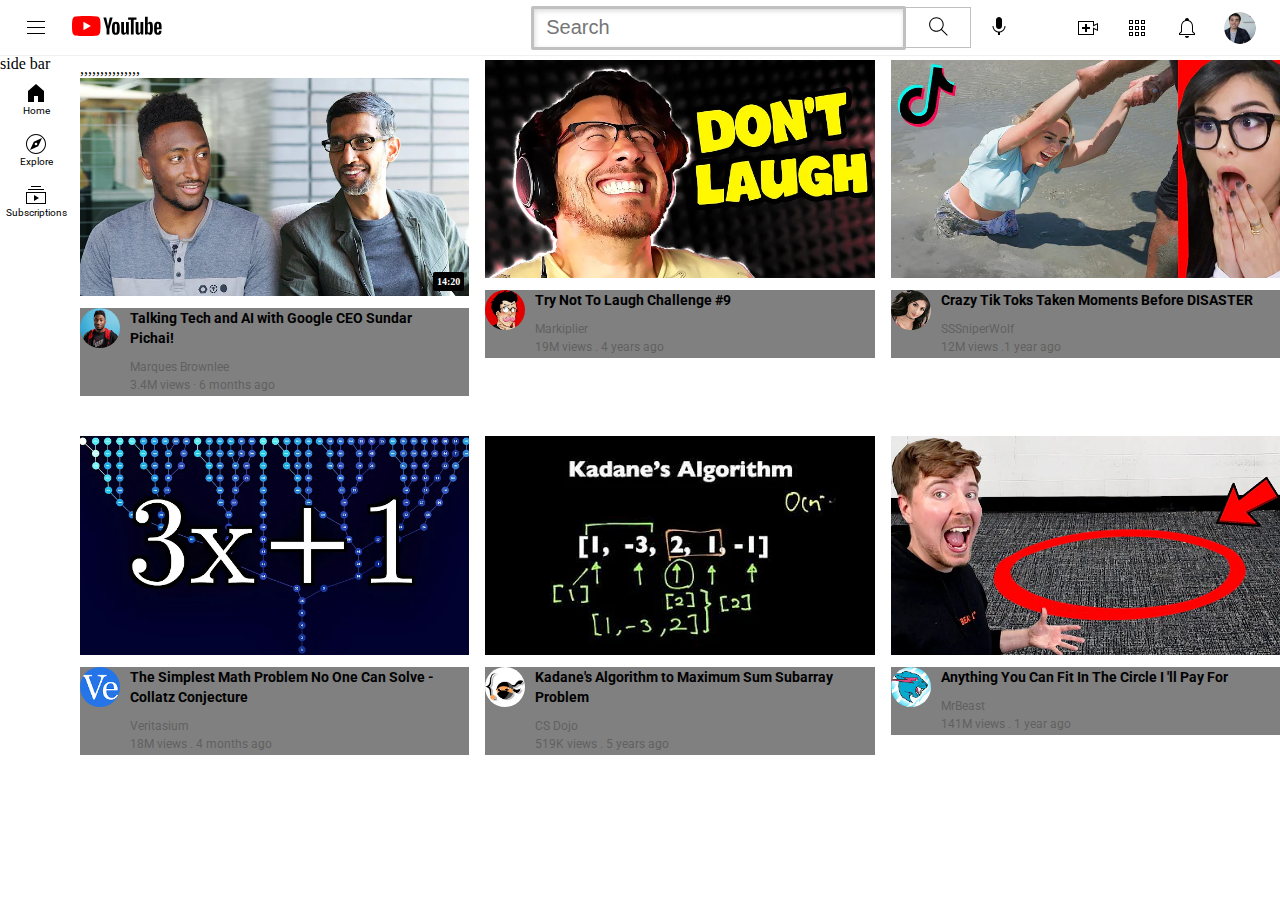
<file: index.html>
<!DOCTYPE html>
<html lang="en">
<head>
  <meta charset="UTF-8">
  <meta name="viewport" content="width=device-width, initial-scale=1.0">
  <title>YouTube.com Clone</title>
  <link rel="stylesheet" href="style.css">
  <link rel="preconnect" href="https://fonts.googleapis.com">
<link rel="preconnect" href="https://fonts.gstatic.com" crossorigin>
<link href="https://fonts.googleapis.com/css2?family=Roboto:ital,wght@0,100;0,300;0,400;0,500;0,700;0,900;1,100;1,300;1,400;1,500;1,700;1,900&display=swap" rel="stylesheet">
<link rel="stylesheet" href="styles/general.css">
<link rel="stylesheet" href="styles/header.css">
<link rel="stylesheet" href="styles/videos.css">
<link rel="stylesheet" href="styles/sidebar.css">
</head>
<body>
  <div class="header" >
    <div class="left-section">
      <img class="hamburger-menu" src="icons/hamburger-menu.svg" alt="">
      <img class="youtube-logo" src="icons/youtube-logo.svg" alt="">
    </div>
    <div class="middle-section">
      <input class="search-bar" type="text" placeholder="Search">
      <button class="search-button">
        <img class="search-icon"  src="icons/search.svg" alt="">

      </button>
      <button class="voice-search-button">
        <img class="voice-search-icon"  src="icons/voice-search-icon.svg" alt="">
      </button>
      
    </div>
    <div class="right-section">
      <img class="upload-icon" src="icons/upload.svg" alt="">
      <img class="youtube-apps-icon" src="icons/youtube-apps.svg" alt="">
      <img class="notifications-icon" src="icons/notifications.svg" alt="">
      <img class="current-usser-icon" src="channel-pictures/my-channel.jpeg" alt="">

    </div>

  </div>
  <div class="sidebar">
    side bar
  <div class="sidebar-link"> <img src="icons/sidebar/home.svg" alt="">  <div>Home</div> </div>
  
  <div class="sidebar-link"><img src="icons/sidebar/explore.svg" alt="">  <div>Explore</div>  </div>
 
  <div class="sidebar-link"><img src="icons/sidebar/subscriptions.svg" alt=""> <div>Subscriptions</div>  </div>
  <div class="sidebar-link"></div> 
  <div class="sidebar-link"></div>
  <div class="sidebar-link"></div>
  <div class="sidebar-link"></div>

  
  </div>
  <div style=
  "
  margin-top: 30px;
  display: grid;
  grid-template-columns: 1fr 1fr 1fr ;
  column-gap: 16px;
  row-gap: 40px;
  margin: 0;
  ">

  <div class="video-preview">,,,,,,,,,,,,,,,
    <div class="thumbnail-row">
      <img src="thumbnails/thumbnail-1.webp" alt="thumbnail-1.webp" class="thumbnail">
      <div class="video-time" >14:20</div>
    </div>
  <div class="video-info-grid">
      <div class="channel-pictures">
        <img class="profile-picture",,,
        src="channel-pictures/channel-1.jpeg" alt="">
      </div>
      <div class="video-info">
      <p class="video-title"> 
        Talking Tech and AI with Google CEO Sundar Pichai!
        
        </p>
        <p class="video-author">
          Marques Brownlee
        </p>
        <p class="video-stats">
          3.4M views &#183 6 months ago
        </p>
      </div>
  </div>



    
  </div>
  <div class="video-preview">
    <div class="thumbnail-row">
      <img src="thumbnails/thumbnail-2.webp" alt="thumbnail-1.webp" class="thumbnail">
    </div>
  <div class="video-info-grid">
      <div class="channel-pictures">
        <img class="profile-picture"
        src="channel-pictures/channel-2.jpeg" alt="">
      </div >
    <div class="video-info">
      <p class="video-title"> 
        
          Try Not To Laugh Challenge #9




        
        </p>
        <p class="video-author">
          Markiplier
        </p>
        <p class="video-stats">
          19M views &#46; 4 years ago
        </p>
      </div>
    
    
    
    </div>



    
  </div>
  <div class="video-preview">
    <div class="thumbnail-row">
      <img src="thumbnails/thumbnail-3.webp" alt="thumbnail-1.webp" class="thumbnail">
    </div>
  <div class="video-info-grid">
      <div class="channel-pictures">
        <img class="profile-picture"
        src="channel-pictures/channel-3.jpeg" alt="">
      </div>
    <div class="video-info">
      <p class="video-title"> 
        
          Crazy Tik Toks Taken Moments Before DISASTER
        
        </p>
        <p class="video-author">
          SSSniperWolf


        </p>
        <p class="video-stats">
          12M views &#46;1 year ago
        </p>
      </div>
    
    
    
    </div>



    
  </div>
  <div class="video-preview">
    <div class="thumbnail-row">
      <img src="thumbnails/thumbnail-4.webp" alt="thumbnail-1.webp" class="thumbnail">
    </div>
  <div class="video-info-grid">
      <div class="channel-pictures">
        <img class="profile-picture"
        src="channel-pictures/channel-4.jpeg" alt="">
      </div>
    <div class="video-info">
      <p class="video-title"> 
        The Simplest Math Problem No One Can Solve &#45; Collatz Conjecture




        
        </p>
        <p class="video-author">
          Veritasium
        </p>
        <p class="video-stats">
          18M views &#46; 4 months ago
        </p>
      </div>
    
    
    
    </div>



    
  </div>
  <div class="video-preview">
    <div class="thumbnail-row">
      <img src="thumbnails/thumbnail-5.webp" alt="thumbnail-1.webp" class="thumbnail">
    </div>
  <div class="video-info-grid">
      <div class="channel-pictures">
        <img class="profile-picture"
        src="channel-pictures/channel-5.jpeg" alt="">
      </div>
    <div class="video-info">
      <p class="video-title"> 
        Kadane's Algorithm to Maximum Sum Subarray Problem

        </p>
        <p class="video-author">
          CS Dojo
        </p>
        <p class="video-stats">
          519K views &#46; 5 years ago
        </p>
      </div>
    
    
    
    </div>



    
  </div>
  <div class="video-preview">
    <div class="thumbnail-row">
      <img src="thumbnails/thumbnail-6.webp" alt="thumbnail-1.webp" class="thumbnail">
    </div>
  <div class="video-info-grid">
      <div class="channel-pictures">
        <img class="profile-picture"
        src="channel-pictures/channel-6.jpeg" alt="">
      </div>
    <div class="video-info">
      <p class="video-title"> 
        Anything You Can Fit In The Circle I &#39;ll Pay For








        
        </p>
        <p class="video-author">
          MrBeast
        </p>
        <p class="video-stats">
          141M views &#46; 1 year ago
        </p>
      </div>
    
    
    
    </div>



    
  </div>

</div>

</body>
</html>
</file>
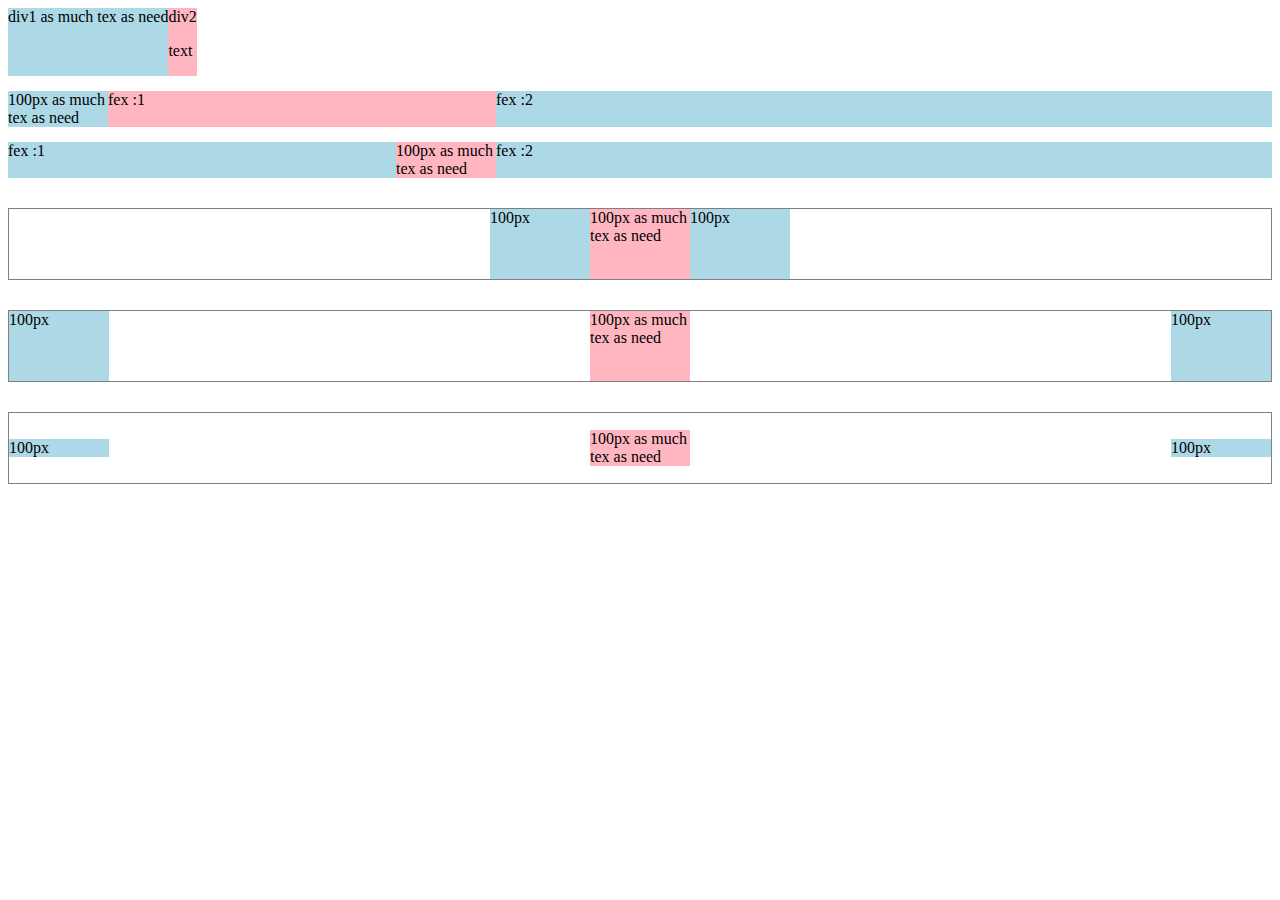
<file: flexbox.html>
<!DOCTYPE html>
<html lang="en">
<head>
 
  <title>Flexbox Practice</title>
</head>
<body>
  <div style="
      display: flex;
      flex-direction: row;

    ">
    <div style="background-color: lightblue;">div1 as much tex as need</div>
    <div style="background-color: lightpink;">div2 <p>text</p></div>
  </div>

   <div style="
   margin-top: 15px;
      display: flex;
      flex-direction: row;

    ">
    <div style="
    background-color: lightblue;
    width: 100px;
    ">100px as much tex as need</div>
    <div style="
    background-color: lightpink;
    flex: 1;
    ">fex :1</div>

    <div style="
    background-color: lightblue;
    flex: 2;
    ">fex :2</div>

    

    
  </div>
</div>

<div style="
margin-top: 15px;
   display: flex;
   flex-direction: row;

 ">
 
 <div style="
 background-color: lightblue;
 flex: 1;
 ">fex :1</div>
 <div style="
 background-color: lightpink;
 width: 100px;
 ">100px as much tex as need</div>

 <div style="
 background-color: lightblue;
 flex: 2;
 ">fex :2</div>

 

 
</div>

<div style="
margin-top: 30px;
height: 70px;
border-width: 1px;
border-style: solid;
border-color: grey;

   display: flex;
   flex-direction: row;
   justify-content: center;

 ">
 
 <div style="
 background-color: lightblue;
 width: 100px
 ">100px</div>
 <div style="
 background-color: lightpink;
 width: 100px;
 ">100px as much tex as need</div>

 <div style="
 background-color: lightblue;
 width: 100px
 ">100px</div>

 

 
</div>
<div style="
margin-top: 30px;
height: 70px;
border-width: 1px;
border-style: solid;
border-color: grey;

   display: flex;
   flex-direction: row;
   justify-content: space-between;

 ">
 
 <div style="
 background-color: lightblue;
 width: 100px
 ">100px</div>
 <div style="
 background-color: lightpink;
 width: 100px;
 ">100px as much tex as need</div>

 <div style="
 background-color: lightblue;
 width: 100px
 ">100px</div>
 </div>
</div>
<div style="
margin-top: 30px;
height: 70px;
border-width: 1px;
border-style: solid;
border-color: grey;

   display: flex;
   flex-direction: row;
   justify-content: space-between;
   align-items: center;

 ">
 
 <div style="
 background-color: lightblue;
 width: 100px
 ">100px</div>
 <div style="
 background-color: lightpink;
 width: 100px;
 ">100px as much tex as need</div>

 <div style="
 background-color: lightblue;
 width: 100px
 ">100px</div>
 </div>
 
</body>
</html>
</file>
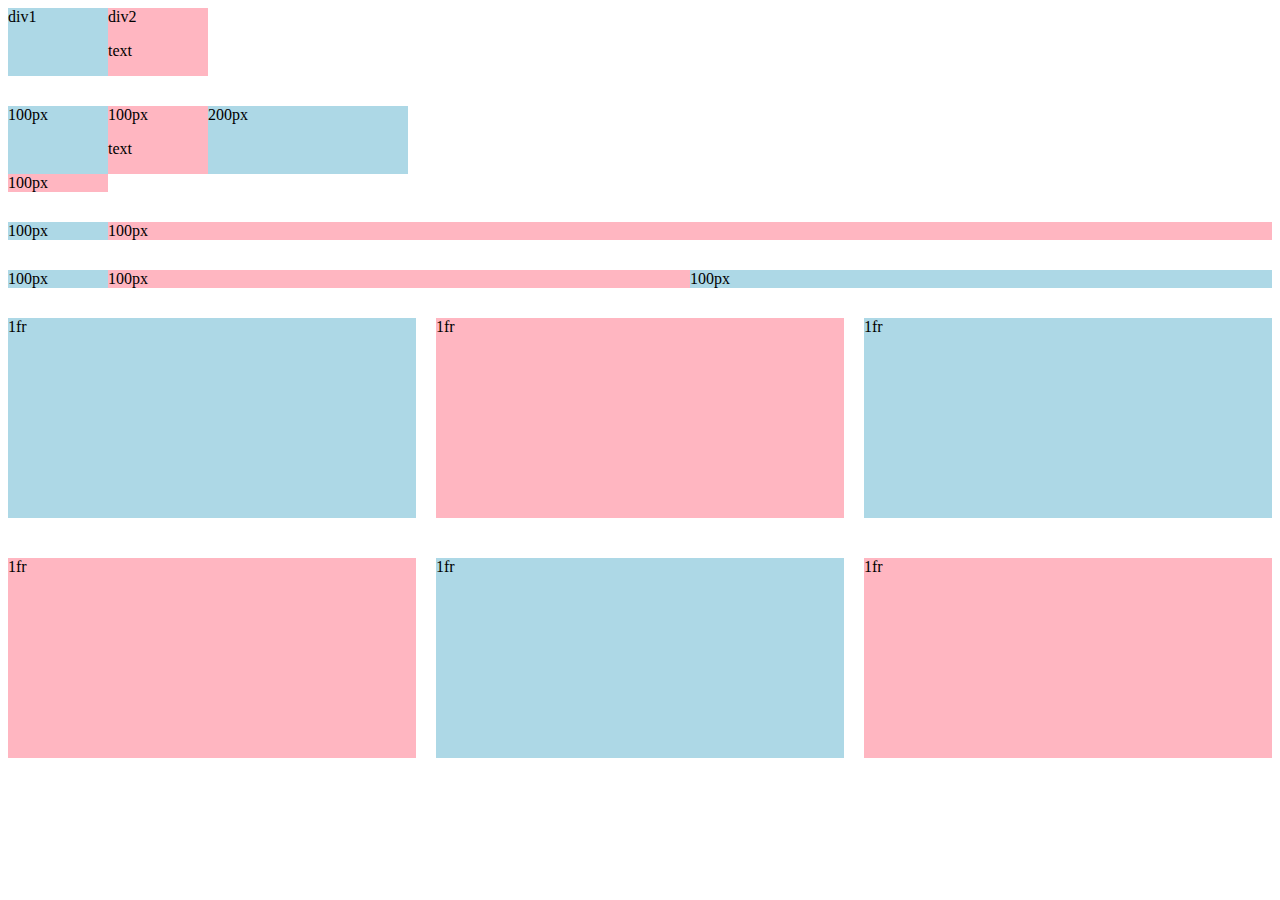
<file: grid.html>
<!DOCTYPE html>
<html lang="en">
<head>
  
  <title>Grid Practice

  </title>
</head>
<body>
  <div style=
  "display: grid;
   grid-template-columns: 100px 100px ;

  "
  >
    <div style="background-color: lightblue;">div1</div>
    <div style="background-color: lightpink;">div2 <p>text</p> </div>
  </div>

  <div style=
  "
  margin-top: 30px;
  display: grid;
  grid-template-columns: 100px 100px 200px;

  "
  >
    <div style="background-color: lightblue;">100px</div>
    <div style="background-color: lightpink;">100px <p>text</p> </div>
    <div style="background-color: lightblue;">200px</div>
    <div style="background-color: lightpink;">100px </div>

  </div>

  <div style=
  "
  margin-top: 30px;
  display: grid;
  grid-template-columns: 100px 1fr ;

  "
  >
    <div style="background-color: lightblue;">100px</div>
    <div style="background-color: lightpink;">100px  </div>
  

  </div>
  <div style=
  "
  margin-top: 30px;
  display: grid;
  grid-template-columns: 100px 1fr 1fr ;

  "
  >
    <div style="background-color: lightblue;">100px</div>
    <div style="background-color: lightpink;">100px  </div>
    <div style="background-color: lightblue;">100px</div>
  

  </div>
  <div style=
  "
  margin-top: 30px;
  display: grid;
  grid-template-columns: 1fr 1fr 1fr ;
  column-gap: 20px;
  row-gap: 40px;

  "
  >
    <div style="background-color: lightblue; height: 200px;">1fr</div>
    <div style="background-color: lightpink;height: 200px;">1fr  </div>
    <div style="background-color: lightblue;height: 200px;">1fr</div>
    <div style="background-color: lightpink;height: 200px;">1fr  </div>
    <div style="background-color: lightblue;height: 200px;">1fr</div>
    <div style="background-color: lightpink;height: 200px;">1fr  </div>
    
  

  </div>



</body>
</html>
</file>
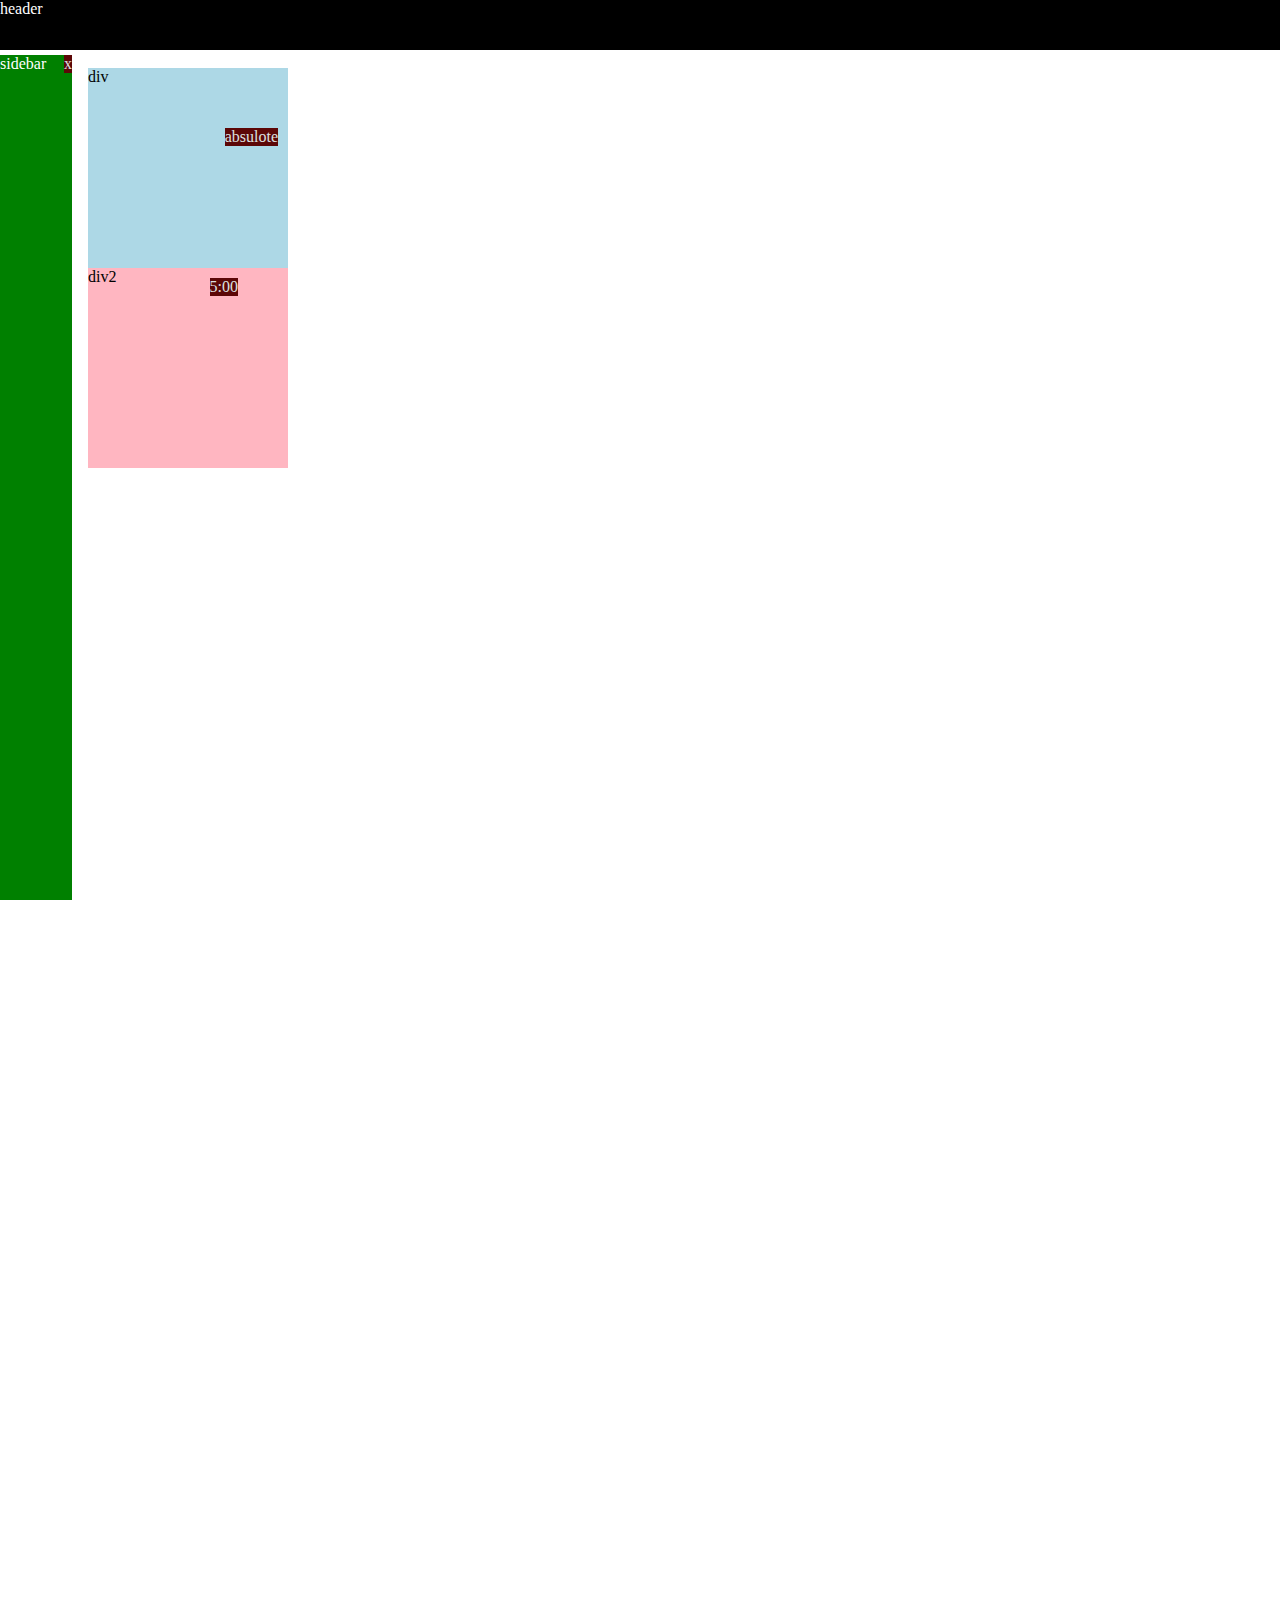
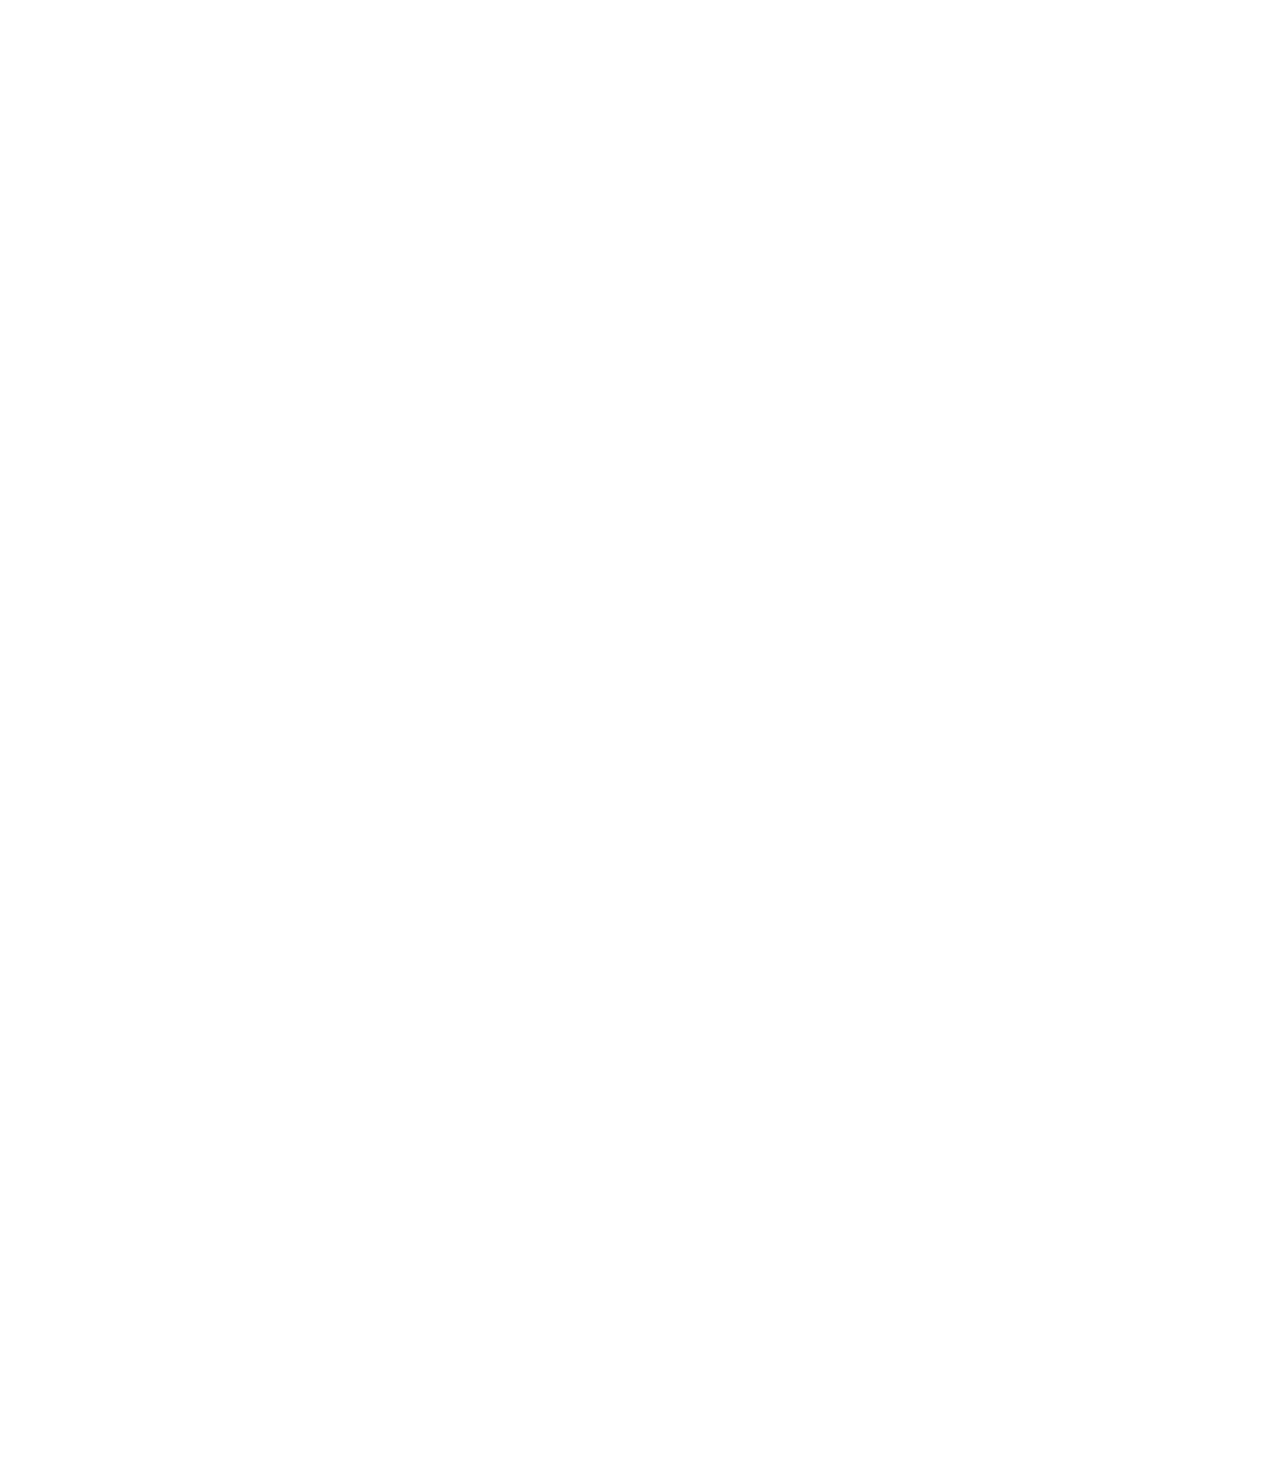
<file: position.html>
<!DOCTYPE html>
<html lang="en">
<head>
  <meta charset="UTF-8">
  <meta name="viewport" content="width=device-width, initial-scale=1.0">
  <title>position practice</title>
</head>
<body style="
  height: 3000px;
  padding-top: 60px;
  padding-left: 80px;
  ">
  <div style="
  background-color: green;
  color: white;
    position: fixed;
    top: 55px;
    left: 0;
    bottom: 0;
    width: 72px;
  ">sidebar<div style="
  position: absolute;
  background-color: #5c0707;  
  color: #dbe0e0;
 right:  0;
  top: 0;
  "
  >x
       </div>
  </div>
   
  
<div>
  <div
  style="
  background-color: lightblue;
  height: 200px;
  width: 200px;
  position: relative;

  
  
  ">div
    <div
    style="
    background-color: black;
    color: white;
    position: fixed;
    top: 0;
    left: 0;
    right: 0;
    height: 50px;
    z-index: 1;
    ">header </div>
    <div style="
    position: absolute;
    background-color: #5c0707;  
    color: #dbe0e0;
   right:  10px;
    top: 60px;
    "
    >absulote</div>

</div>
  </div>
  <div
  style="
  background-color: lightpink;
  height: 200px;
  width: 200px;
  position: relative;
 
  
  
  ">div2<div style="
  position: absolute;
  background-color: #5c0707;  
  color: #dbe0e0;
 right:  50px;
  top: 10px;
  "
  >5:00
       </div></div>
</body>
</html>
</file>
<file: style.css>

</file>
<file: styles/general.css>
body{
  margin: 0;
  padding-top: 60px;
  padding-left: 80px;
}

p{
  font-family: Roboto, Arial;
  margin-top: 0;
  margin-bottom: 0;
}
</file>
<file: styles/header.css>
.header{
  height: 55px;
  display: flex;
   flex-direction: row;
   justify-content: space-between;
   align-items: center;
   position: fixed;
   top: 0;
   left: 0;
   right: 0;
  background-color: white;
  border-bottom: 1px;
  border-bottom-style: solid;
  border-bottom-color: rgb(240,240,240);
  z-index: 100;
}
.left-section{
  display: flex;

  width: 33%;
}
.hamburger-menu{
  height: 24px;
  margin-left: 24px;
  margin-right: 24px;
}
.youtube-logo{
  height: 20px;
}
.middle-section{
  display: flex;
  flex: 1;
  width: stretch;
  margin-left: 70px;
  margin-right: 30px;
  max-width: 500px;
  align-items: center;
  
}
.search-bar{
flex: 1;
height: 36px;
padding-left: 12px;
font-size: 16px;
border: solid;
border-radius:  2px;
border-color: rgb(192,192,192);
box-shadow: inset 1px 2px 5px rgba(0,0,0,0.15);
width: 0;
}
.search-bar::placeholder{
  font-family: Robot, Arial ;
  font-size: 20px;
}
.search-button{
  height: 41px;
  width: 66px;
  background-color:white;
  border-width: 1px;
  border-style: solid;
  border-color: rgb(192,192,192);
  margin-left: -1px;
  margin-right: 8px;
}
.search-icon{
  height: 25px;
  margin: 4px;
}
.voice-search-button{
height: 42px;
width: 40px;
background-color: white;
border-radius: 20px;
border: none;


}
.voice-search-icon{
  height: 24px;
}

.search.svg{
  height: 24px;
}
.right-section{
  display: flex;
 margin-right: 24px;
  width: 25%;
  align-items: center;
  width:180px;
  justify-content: space-between;
  flex-shrink: 0;
}
.upload-icon{
  height: 24px;
}
.youtube-apps-icon{
  height: 24px;
}
.notifications-icon{
  height: 24px;
}
.current-usser-icon{
  height: 32px;
  border-radius: 16px;
}
.thumbnail{

  width: 100%;
  display: block;
  
}

.search-bar{
  display: block;
  font-size: 20px;
  margin-left: 12px;
}
</file>
<file: styles/videos.css>
.thumbnail-row{
position: relative;
}
.video-time{
  font-size: 10px;
  font-weight: bold;
  background-color: black;
  color: white;
  position: absolute;
  bottom: 5px;
  right: 5px;
  padding: 4px;
  border-radius: 2px;

}


.video-preview{


  display: inline-block;
  vertical-align: top;
  

}
.video-info-grid{
  display: grid;
  grid-template-columns: 50px 1fr;
}

.channel-pictures{
  background-color: grey;
 
}

.profile-picture{
  width: 80%;
  border-radius: 30px;

}
.video-info{
  background-color: grey;
 
}
.video-title{
  margin-top: 0;
  margin-bottom: 12px;
  font-size: 14px;
  font-weight: bold;
  line-height: 20px;
  margin-right: 15px;
}
.thumbnail-row{
  margin-bottom: 12px;
}
.video-author, .video-stats{
  margin-bottom: 4px;
  font-size: 12px;
  color:rgb(96,96,96);
}
</file>
<file: styles/sidebar.css>
.sidebar{
  background-color: white;
  position: fixed;
  left: 0;
  top: 55px;
  bottom: 0;
  width: 72px;
  
}
.sidebar-link{
  
  height: 50px;
   margin-bottom: 1px;
   display: flex;
  justify-content: center;
  align-items: center;
  flex-direction: column;
}
.sidebar-link:hover{
  background-color: lightgray;
}
.sidebar-link img{
  height: 24px;

}
.sidebar-link div{
font-family: Roboto, Arial;
  font-size: 10px;
}
</file>
